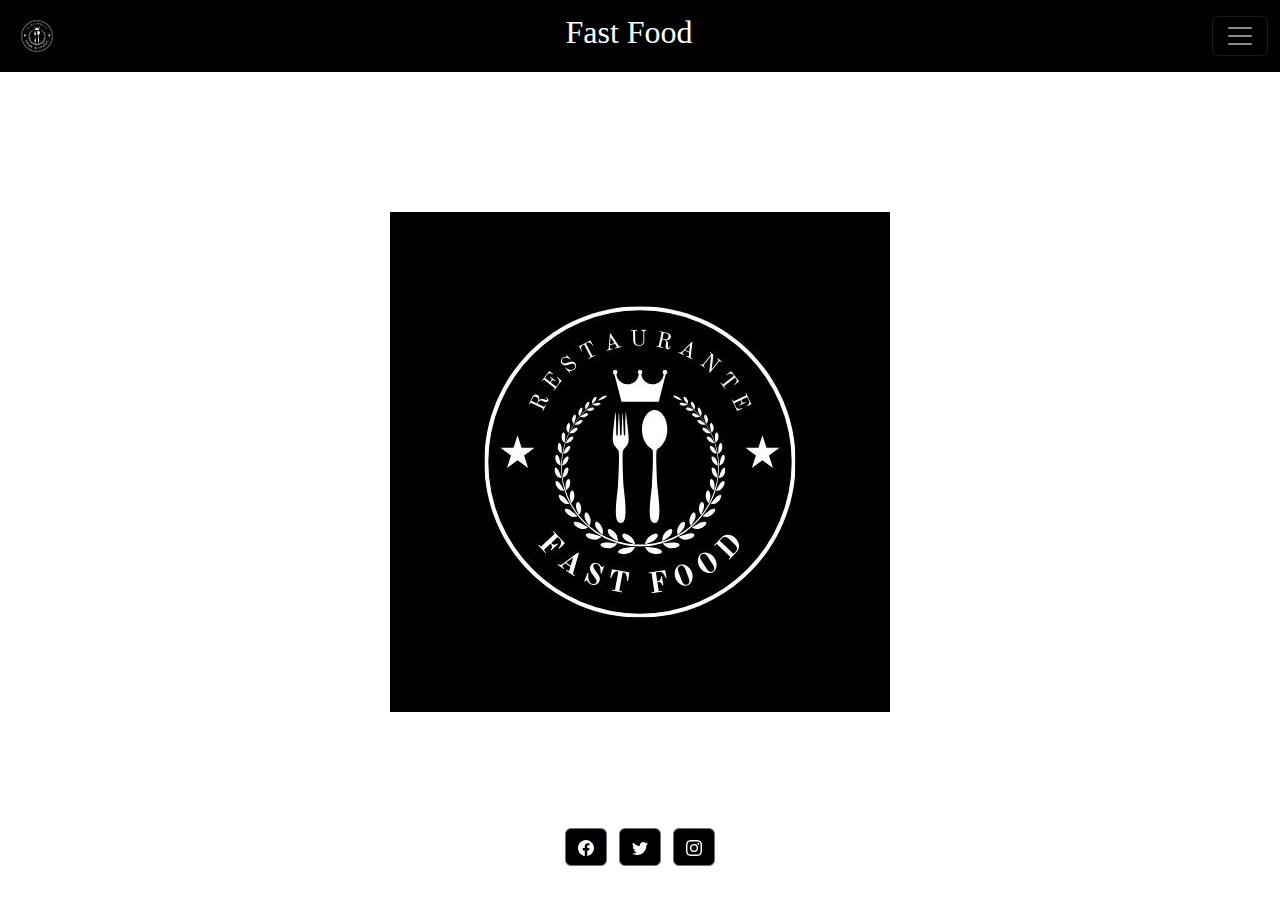
<file: index.html>
<!DOCTYPE html>
<html lang="es">
<head>
	<meta charset="UTF-8">
	<meta name="viewport" content="width=device-width, initial-scale=1.0">
	<title>Inicio</title>
	<link rel="icon" href="img/restaurante.jpg">
	<link href="https://cdn.jsdelivr.net/npm/bootstrap@5.3.3/dist/css/bootstrap.min.css" rel="stylesheet" integrity="sha384-QWTKZyjpPEjISv5WaRU9OFeRpok6YctnYmDr5pNlyT2bRjXh0JMhjY6hW+ALEwIH" crossorigin="anonymous">
	<link rel="stylesheet" href="css/styles.css">
	<link rel="canonical" href="https://icons.getbootstrap.com/icons/facebook/">	
</head>
<body>
	<nav class="navbar navbar-dark bg-black fixed-top" >
		
		<div class="container-fluid" style="background-color: #000000;">
			<header>
				<div class="logo">
					<img src="img/logo.png" href="styles.ccs">
				</div>
			</header>
		  <a class="navbar-brand" href="#"><h2>Fast Food</h2></a>
		  <button class="navbar-toggler" type="button" data-bs-toggle="offcanvas" data-bs-target="#offcanvasDarkNavbar" aria-controls="offcanvasDarkNavbar" aria-label="Toggle navigation">
			<span class="navbar-toggler-icon"></span>
		  </button>
		  <div class="offcanvas offcanvas-end text-bg-dark" tabindex="-1" id="offcanvasDarkNavbar" aria-labelledby="offcanvasDarkNavbarLabel" style="background-color: #000000;">
			<div class="offcanvas-header" style="background-color: #000000;">
			  <h2 class="offcanvas-title" id="offcanvasDarkNavbarLabel">Fast Food</h2>
			  <button type="button" class="btn-close btn-close-white" data-bs-dismiss="offcanvas" aria-label="Close"></button>
			</div>
			<div class="offcanvas-body" style="background-color: #000000;">
				<ul class="navbar-nav justify-content-end flex-grow-1 pe-3">
					<li class="nav-item"><a class="nav-link" href="index.html"><font color="white"><p style="font-family: Old Standard ;" >Inicio</p></font></a></li>
					<li class="nav-item"><a class="nav-link" href="quienes_somos.html"><font color="white"><p style="font-family: Old Standard ;" >Quienes Somos</p></font></a></li>
					<li class="nav-item"><a class="nav-link" href="menu.html"><font color="white"><p style="font-family: Old Standard ;" >Menu</p></font></a></li>
					<li class="nav-item"><a class="nav-link" href="contactenos.html"><font color="white"><p style="font-family: Old Standard ;" >Contactenos</p></font></a></li>
					<li class="nav-item"><a class="nav-link" href="chef_destacados.html"><font color="white"><p style="font-family: Old Standard ;" >Chef Destacados</p></font></a></li>
					<li class="nav-item"><a class="nav-link" href="testimo.html"><font color="white"><p style="font-family: Old Standard ;" >Testimonios</p></font></a></li>
		  		</ul>
			</div>
		  </div>
		</div>
	</nav>

	

    	<div class="container mt-5">
			<center>
			<h1>
			<p style="font-family: Old Standard ;">
	    	Bienvenidos a Nuestro Restaurante
			</p>
		    </h1>
			<img src="img/restaurante.jpg"  class="img-fluid" alt="Restaurante">
			</center>
		</div>  
		    
		<br> <br> <br>
            <center>
            <footer class="tex-center py-1">
                <p style="font-family: Old Standard ;" color="white"><b>Suiguenos en nuestras redes sociales </b></p>
                <a href="https://facebook.com" class="btn btn-secondary mx-1" target="_blank" style="background-color: #000000;">
                    <svg xmlns="http://www.w3.org/2000/svg" width="16" height="16" fill="currentColor" class="bi bi-facebook" viewBox="0 0 16 16">
                        <path d="M16 8.049c0-4.446-3.582-8.05-8-8.05C3.58 0-.002 3.603-.002 8.05c0 4.017 2.926 7.347 6.75 7.951v-5.625h-2.03V8.05H6.75V6.275c0-2.017 1.195-3.131 3.022-3.131.876 0 1.791.157 1.791.157v1.98h-1.009c-.993 0-1.303.621-1.303 1.258v1.51h2.218l-.354 2.326H9.25V16c3.824-.604 6.75-3.934 6.75-7.951"/>
                      </svg>
                </a>
                <a href="https://twitter.com" class="btn btn-secondary mx-1" target="_blank" style="background-color: #000000;">
                    <svg xmlns="http://www.w3.org/2000/svg" width="16" height="16" fill="currentColor" class="bi bi-twitter" viewBox="0 0 16 16">
                        <path d="M5.026 15c6.038 0 9.341-5.003 9.341-9.334q.002-.211-.006-.422A6.7 6.7 0 0 0 16 3.542a6.7 6.7 0 0 1-1.889.518 3.3 3.3 0 0 0 1.447-1.817 6.5 6.5 0 0 1-2.087.793A3.286 3.286 0 0 0 7.875 6.03a9.32 9.32 0 0 1-6.767-3.429 3.29 3.29 0 0 0 1.018 4.382A3.3 3.3 0 0 1 .64 6.575v.045a3.29 3.29 0 0 0 2.632 3.218 3.2 3.2 0 0 1-.865.115 3 3 0 0 1-.614-.057 3.28 3.28 0 0 0 3.067 2.277A6.6 6.6 0 0 1 .78 13.58a6 6 0 0 1-.78-.045A9.34 9.34 0 0 0 5.026 15"/>
                      </svg>
                </a>
                <a href="https://instagram.com" class="btn btn-secondary mx-1" target="_blank" style="background-color: #000000;">
                    <svg xmlns="http://www.w3.org/2000/svg" width="16" height="16" fill="currentColor" class="bi bi-instagram" viewBox="0 0 16 16">
                        <path d="M8 0C5.829 0 5.556.01 4.703.048 3.85.088 3.269.222 2.76.42a3.9 3.9 0 0 0-1.417.923A3.9 3.9 0 0 0 .42 2.76C.222 3.268.087 3.85.048 4.7.01 5.555 0 5.827 0 8.001c0 2.172.01 2.444.048 3.297.04.852.174 1.433.372 1.942.205.526.478.972.923 1.417.444.445.89.719 1.416.923.51.198 1.09.333 1.942.372C5.555 15.99 5.827 16 8 16s2.444-.01 3.298-.048c.851-.04 1.434-.174 1.943-.372a3.9 3.9 0 0 0 1.416-.923c.445-.445.718-.891.923-1.417.197-.509.332-1.09.372-1.942C15.99 10.445 16 10.173 16 8s-.01-2.445-.048-3.299c-.04-.851-.175-1.433-.372-1.941a3.9 3.9 0 0 0-.923-1.417A3.9 3.9 0 0 0 13.24.42c-.51-.198-1.092-.333-1.943-.372C10.443.01 10.172 0 7.998 0zm-.717 1.442h.718c2.136 0 2.389.007 3.232.046.78.035 1.204.166 1.486.275.373.145.64.319.92.599s.453.546.598.92c.11.281.24.705.275 1.485.039.843.047 1.096.047 3.231s-.008 2.389-.047 3.232c-.035.78-.166 1.203-.275 1.485a2.5 2.5 0 0 1-.599.919c-.28.28-.546.453-.92.598-.28.11-.704.24-1.485.276-.843.038-1.096.047-3.232.047s-2.39-.009-3.233-.047c-.78-.036-1.203-.166-1.485-.276a2.5 2.5 0 0 1-.92-.598 2.5 2.5 0 0 1-.6-.92c-.109-.281-.24-.705-.275-1.485-.038-.843-.046-1.096-.046-3.233s.008-2.388.046-3.231c.036-.78.166-1.204.276-1.486.145-.373.319-.64.599-.92s.546-.453.92-.598c.282-.11.705-.24 1.485-.276.738-.034 1.024-.044 2.515-.045zm4.988 1.328a.96.96 0 1 0 0 1.92.96.96 0 0 0 0-1.92m-4.27 1.122a4.109 4.109 0 1 0 0 8.217 4.109 4.109 0 0 0 0-8.217m0 1.441a2.667 2.667 0 1 1 0 5.334 2.667 2.667 0 0 1 0-5.334"/>
                      </svg>
                </a>
            </footer>
            </center>
	

	<script src="https://cdn.jsdelivr.net/npm/bootstrap@5.3.3/dist/js/bootstrap.bundle.min.js" integrity="sha384-YvpcrYf0tY3lHB60NNkmXc5s9fDVZLESaAA55NDzOxhy9GkcIdslK1eN7N6jIeHz" crossorigin="anonymous"></script>

</body>
</html>
</file>
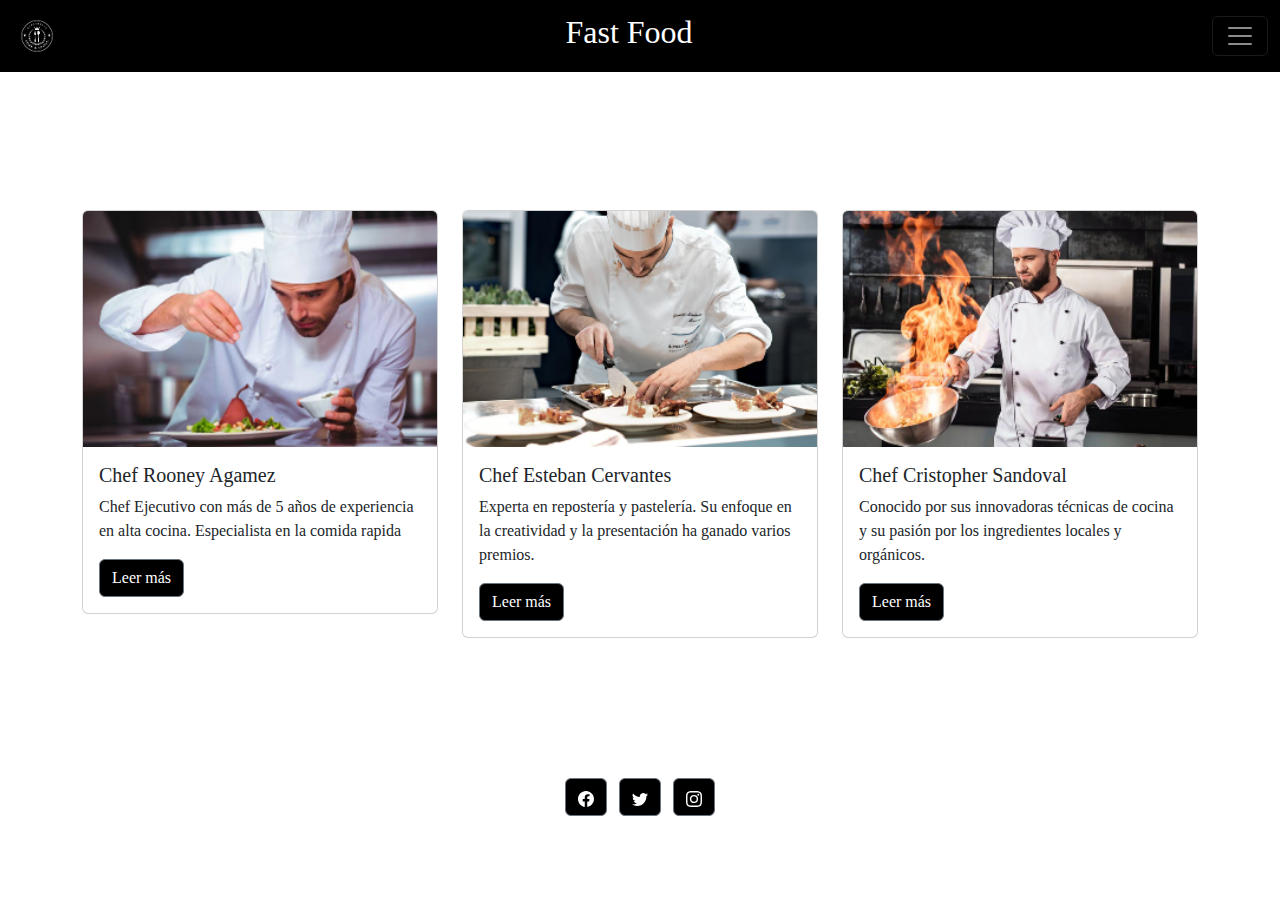
<file: chef_destacados.html>
<!DOCTYPE html>
<html lang="en">
<head>
    <meta charset="UTF-8">
    <meta name="viewport" content="width=device-width, initial-scale=1.0">
    <title>Formulario de clientes</title>
    <link rel="icon" href="img/restaurante.jpg">
    <link href="https://cdn.jsdelivr.net/npm/bootstrap@5.3.3/dist/css/bootstrap.min.css" rel="stylesheet" integrity="sha384-QWTKZyjpPEjISv5WaRU9OFeRpok6YctnYmDr5pNlyT2bRjXh0JMhjY6hW+ALEwIH" crossorigin="anonymous">
	  <link rel="stylesheet" href="css/styles.css">

</head>
<body>
  <nav class="navbar navbar-dark bg-black fixed-top" >
		
		<div class="container-fluid" style="background-color: #000000;">
			<header>
				<div class="logo">
					<img src="img/logo.png" href="styles.ccs">
				</div>
			</header>
		  <a class="navbar-brand" href="#"><h2>Fast Food</h2></a>
		  <button class="navbar-toggler" type="button" data-bs-toggle="offcanvas" data-bs-target="#offcanvasDarkNavbar" aria-controls="offcanvasDarkNavbar" aria-label="Toggle navigation">
			<span class="navbar-toggler-icon"></span>
		  </button>
		  <div class="offcanvas offcanvas-end text-bg-dark" tabindex="-1" id="offcanvasDarkNavbar" aria-labelledby="offcanvasDarkNavbarLabel" style="background-color: #000000;">
			<div class="offcanvas-header" style="background-color: #000000;">
			  <h2 class="offcanvas-title" id="offcanvasDarkNavbarLabel">Fast Food</h2>
			  <button type="button" class="btn-close btn-close-white" data-bs-dismiss="offcanvas" aria-label="Close"></button>
			</div>
			<div class="offcanvas-body" style="background-color: #000000;">
				<ul class="navbar-nav justify-content-end flex-grow-1 pe-3">
					<li class="nav-item"><a class="nav-link" href="index.html"><font color="white"><p style="font-family: Old Standard ;" >Inicio</p></font></a></li>
					<li class="nav-item"><a class="nav-link" href="quienes_somos.html"><font color="white"><p style="font-family: Old Standard ;" >Quienes Somos</p></font></a></li>
					<li class="nav-item"><a class="nav-link" href="menu.html"><font color="white"><p style="font-family: Old Standard ;" >Menu</p></font></a></li>
					<li class="nav-item"><a class="nav-link" href="contactenos.html"><font color="white"><p style="font-family: Old Standard ;" >Contactenos</p></font></a></li>
					<li class="nav-item"><a class="nav-link" href="chef_destacados.html"><font color="white"><p style="font-family: Old Standard ;" >Chef Destacados</p></font></a></li>
					<li class="nav-item"><a class="nav-link" href="testimo.html"><font color="white"><p style="font-family: Old Standard ;" >Testimonios</p></font></a></li>
		  		</ul>
			</div>
		  </div>
		</div>
	</nav>
  

  <div class="container mt-5">
    <h2 class="text-center mb-4">Nuestros Chefs Destacados</h2>
    <div class="row">
        <div class="col-md-4 mb-4">
            <div class="card">
                <img src="img/chef1.jpg" class="card-img-top" alt="Chef 1">
                <div class="card-body">
                    <h5 class="card-title">Chef Rooney Agamez</h5>
                    <p class="card-text">Chef Ejecutivo con más de 5 años de experiencia en alta cocina. Especialista en la comida rapida</p>
                    <a href="#" class="btn btn-secondary" style="background-color: #000000;">Leer más</a>
                </div>
            </div>
        </div>
        <div class="col-md-4 mb-4">
            <div class="card">
                <img src="img/chef2.jpg" class="card-img-top" alt="Chef 2">
                <div class="card-body">
                    <h5 class="card-title">Chef Esteban Cervantes</h5>
                    <p class="card-text">Experta en repostería y pastelería. Su enfoque en la creatividad y la presentación ha ganado varios premios.</p>
                    <a href="#" class="btn btn-secondary" style="background-color: #000000;">Leer más</a>
                </div>
            </div>
        </div>
        <div class="col-md-4 mb-4">
            <div class="card">
                <img src="img/chef3.jpg" class="card-img-top" alt="Chef 3">
                <div class="card-body">
                    <h5 class="card-title">Chef Cristopher Sandoval</h5>
                    <p class="card-text">Conocido por sus innovadoras técnicas de cocina y su pasión por los ingredientes locales y orgánicos.</p>
                    <a href="#" class="btn btn-secondary" style="background-color: #000000;">Leer más</a>
                </div>
            </div>
        </div>
    </div>
</div>
    <br> <br> <br>
            <center>
            <footer class="tex-center py-1">
                <p style="font-family: Old Standard ;" color="white"><b>Suiguenos en nuestras redes sociales </b></p>
                <a href="https://facebook.com" class="btn btn-secondary mx-1" target="_blank" style="background-color: #000000;">
                    <svg xmlns="http://www.w3.org/2000/svg" width="16" height="16" fill="currentColor" class="bi bi-facebook" viewBox="0 0 16 16">
                        <path d="M16 8.049c0-4.446-3.582-8.05-8-8.05C3.58 0-.002 3.603-.002 8.05c0 4.017 2.926 7.347 6.75 7.951v-5.625h-2.03V8.05H6.75V6.275c0-2.017 1.195-3.131 3.022-3.131.876 0 1.791.157 1.791.157v1.98h-1.009c-.993 0-1.303.621-1.303 1.258v1.51h2.218l-.354 2.326H9.25V16c3.824-.604 6.75-3.934 6.75-7.951"/>
                      </svg>
                </a>
                <a href="https://twitter.com" class="btn btn-secondary mx-1" target="_blank" style="background-color: #000000;">
                    <svg xmlns="http://www.w3.org/2000/svg" width="16" height="16" fill="currentColor" class="bi bi-twitter" viewBox="0 0 16 16">
                        <path d="M5.026 15c6.038 0 9.341-5.003 9.341-9.334q.002-.211-.006-.422A6.7 6.7 0 0 0 16 3.542a6.7 6.7 0 0 1-1.889.518 3.3 3.3 0 0 0 1.447-1.817 6.5 6.5 0 0 1-2.087.793A3.286 3.286 0 0 0 7.875 6.03a9.32 9.32 0 0 1-6.767-3.429 3.29 3.29 0 0 0 1.018 4.382A3.3 3.3 0 0 1 .64 6.575v.045a3.29 3.29 0 0 0 2.632 3.218 3.2 3.2 0 0 1-.865.115 3 3 0 0 1-.614-.057 3.28 3.28 0 0 0 3.067 2.277A6.6 6.6 0 0 1 .78 13.58a6 6 0 0 1-.78-.045A9.34 9.34 0 0 0 5.026 15"/>
                      </svg>
                </a>
                <a href="https://instagram.com" class="btn btn-secondary mx-1" target="_blank" style="background-color: #000000;">
                    <svg xmlns="http://www.w3.org/2000/svg" width="16" height="16" fill="currentColor" class="bi bi-instagram" viewBox="0 0 16 16">
                        <path d="M8 0C5.829 0 5.556.01 4.703.048 3.85.088 3.269.222 2.76.42a3.9 3.9 0 0 0-1.417.923A3.9 3.9 0 0 0 .42 2.76C.222 3.268.087 3.85.048 4.7.01 5.555 0 5.827 0 8.001c0 2.172.01 2.444.048 3.297.04.852.174 1.433.372 1.942.205.526.478.972.923 1.417.444.445.89.719 1.416.923.51.198 1.09.333 1.942.372C5.555 15.99 5.827 16 8 16s2.444-.01 3.298-.048c.851-.04 1.434-.174 1.943-.372a3.9 3.9 0 0 0 1.416-.923c.445-.445.718-.891.923-1.417.197-.509.332-1.09.372-1.942C15.99 10.445 16 10.173 16 8s-.01-2.445-.048-3.299c-.04-.851-.175-1.433-.372-1.941a3.9 3.9 0 0 0-.923-1.417A3.9 3.9 0 0 0 13.24.42c-.51-.198-1.092-.333-1.943-.372C10.443.01 10.172 0 7.998 0zm-.717 1.442h.718c2.136 0 2.389.007 3.232.046.78.035 1.204.166 1.486.275.373.145.64.319.92.599s.453.546.598.92c.11.281.24.705.275 1.485.039.843.047 1.096.047 3.231s-.008 2.389-.047 3.232c-.035.78-.166 1.203-.275 1.485a2.5 2.5 0 0 1-.599.919c-.28.28-.546.453-.92.598-.28.11-.704.24-1.485.276-.843.038-1.096.047-3.232.047s-2.39-.009-3.233-.047c-.78-.036-1.203-.166-1.485-.276a2.5 2.5 0 0 1-.92-.598 2.5 2.5 0 0 1-.6-.92c-.109-.281-.24-.705-.275-1.485-.038-.843-.046-1.096-.046-3.233s.008-2.388.046-3.231c.036-.78.166-1.204.276-1.486.145-.373.319-.64.599-.92s.546-.453.92-.598c.282-.11.705-.24 1.485-.276.738-.034 1.024-.044 2.515-.045zm4.988 1.328a.96.96 0 1 0 0 1.92.96.96 0 0 0 0-1.92m-4.27 1.122a4.109 4.109 0 1 0 0 8.217 4.109 4.109 0 0 0 0-8.217m0 1.441a2.667 2.667 0 1 1 0 5.334 2.667 2.667 0 0 1 0-5.334"/>
                      </svg>
                </a>
            </footer>
            </center>

      <script src="https://cdn.jsdelivr.net/npm/bootstrap@5.3.3/dist/js/bootstrap.bundle.min.js" integrity="sha384-YvpcrYf0tY3lHB60NNkmXc5s9fDVZLESaAA55NDzOxhy9GkcIdslK1eN7N6jIeHz" crossorigin="anonymous"></script>
      <script src="https://code.jquery.com/jquery-3.5.1.slim.min.js"></script>
      <script src="https://cdn.jsdelivr.net/npm/@popperjs/core@2.9.1/dist/umd/popper.min.js"></script>
      <script src="https://maxcdn.bootstrapcdn.com/bootstrap/4.5.2/js/bootstrap.min.js"></script>

</body>
</html>
</file>
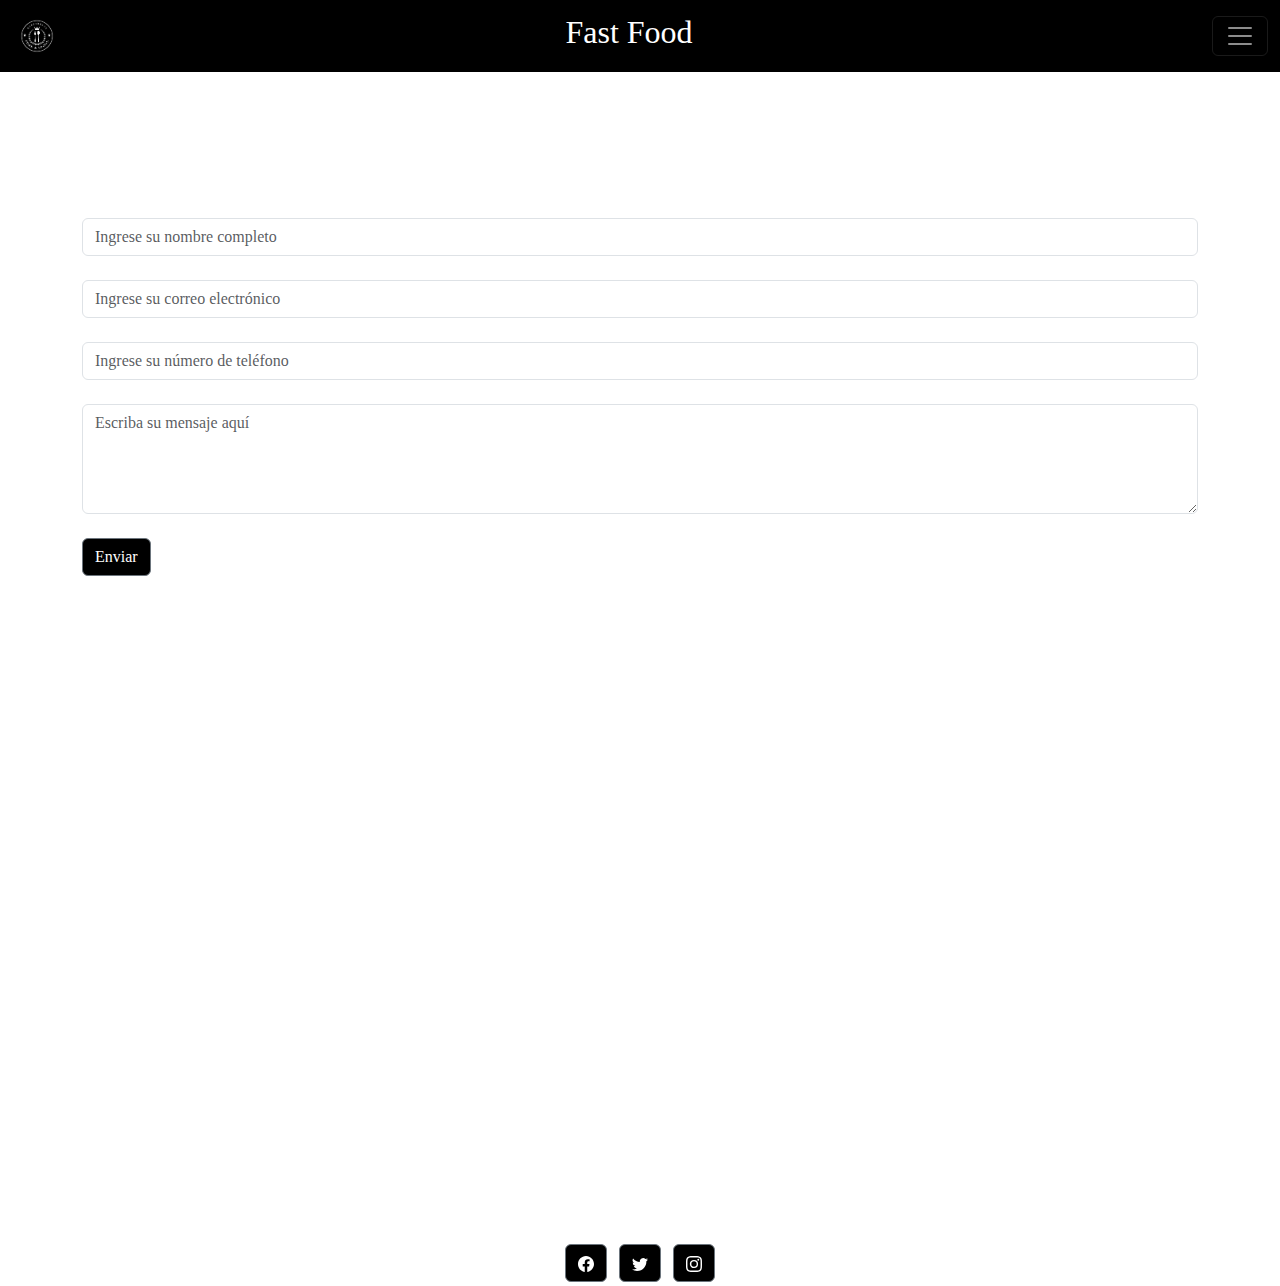
<file: contactenos.html>
<!DOCTYPE html>
<html lang="es">
<head>
    <meta charset="UTF-8">
    <meta name="viewport"content="width=device-width, initial-scale=1.0">
    <title>Contáctemos</title>
    <link rel="icon" href="img/restaurante.jpg">
    <link href="https://cdn.jsdelivr.net/npm/bootstrap@5.3.3/dist/css/bootstrap.min.css" rel="stylesheet" integrity="sha384-QWTKZyjpPEjISv5WaRU9OFeRpok6YctnYmDr5pNlyT2bRjXh0JMhjY6hW+ALEwIH" crossorigin="anonymous">
    <link rel="stylesheet" href="css/styles.css">
</head>
<body>
  <nav class="navbar navbar-dark bg-black fixed-top" >
		
		<div class="container-fluid" style="background-color: #000000;">
			<header>
				<div class="logo">
					<img src="img/logo.png" href="styles.ccs">
				</div>
			</header>
		  <a class="navbar-brand" href="#"><h2>Fast Food</h2></a>
		  <button class="navbar-toggler" type="button" data-bs-toggle="offcanvas" data-bs-target="#offcanvasDarkNavbar" aria-controls="offcanvasDarkNavbar" aria-label="Toggle navigation">
			<span class="navbar-toggler-icon"></span>
		  </button>
		  <div class="offcanvas offcanvas-end text-bg-dark" tabindex="-1" id="offcanvasDarkNavbar" aria-labelledby="offcanvasDarkNavbarLabel" style="background-color: #000000;">
			<div class="offcanvas-header" style="background-color: #000000;">
			  <h2 class="offcanvas-title" id="offcanvasDarkNavbarLabel">Fast Food</h2>
			  <button type="button" class="btn-close btn-close-white" data-bs-dismiss="offcanvas" aria-label="Close"></button>
			</div>
			<div class="offcanvas-body" style="background-color: #000000;">
				<ul class="navbar-nav justify-content-end flex-grow-1 pe-3">
					<li class="nav-item"><a class="nav-link" href="index.html"><font color="white"><p style="font-family: Old Standard ;" >Inicio</p></font></a></li>
					<li class="nav-item"><a class="nav-link" href="quienes_somos.html"><font color="white"><p style="font-family: Old Standard ;" >Quienes Somos</p></font></a></li>
					<li class="nav-item"><a class="nav-link" href="menu.html"><font color="white"><p style="font-family: Old Standard ;" >Menu</p></font></a></li>
					<li class="nav-item"><a class="nav-link" href="contactenos.html"><font color="white"><p style="font-family: Old Standard ;" >Contactenos</p></font></a></li>
					<li class="nav-item"><a class="nav-link" href="chef_destacados.html"><font color="white"><p style="font-family: Old Standard ;" >Chef Destacados</p></font></a></li>
					<li class="nav-item"><a class="nav-link" href="testimo.html"><font color="white"><p style="font-family: Old Standard ;" >Testimonios</p></font></a></li>
		  		</ul>
			</div>
		  </div>
		</div>
	</nav>


  <div class="container mt-5">
    <h2>Formulario de Contacto</h2>
    <form>
        <div class="form-group">
            <label for="name">Nombre Completo</label>
            <input type="text" class="form-control" id="name" placeholder="Ingrese su nombre completo">
        </div>
        <div class="form-group">
            <label for="email">Correo Electrónico</label>
            <input type="email" class="form-control" id="email" placeholder="Ingrese su correo electrónico">
        </div>
        <div class="form-group">
            <label for="phone">Número de Teléfono</label>
            <input type="tel" class="form-control" id="phone" placeholder="Ingrese su número de teléfono">
        </div>
        <div class="form-group">
            <label for="message">Mensaje</label>
            <textarea class="form-control" id="message" rows="4" placeholder="Escriba su mensaje aquí"></textarea>
        </div>
        <br>
        <button type="submit" class="btn btn-secondary" style="background-color: #000000;">Enviar</button>
    </form>
</div>
    <center>
    <div class="mt-5">
        <h2>Encuéntranos</h2>
        <iframe src="https://www.google.com/maps/embed?pb=!1m18!1m12!1m3!1d3917.4302160099387!2d-74.78234049522598!3d10.93083884983435!2m3!1f0!2f0!3f0!3m2!1i1024!2i768!4f13.1!3m3!1m2!1s0x8ef5cd6048339dd7%3A0x5e50007e9b902771!2sInstituci%C3%B3n%20Educativa%20Francisco%20Jos%C3%A9%20de%20Caldas!5e0!3m2!1ses-419!2sco!4v1723836408589!5m2!1ses-419!2sco" width="600" height="450" style="border:0;" allowfullscreen="" loading="lazy" referrerpolicy="no-referrer-when-downgrade"></iframe>
    </div>
   
    <script src="https://cdn.jsdelivr.net/npm/bootstrap@5.3.3/dist/js/bootstrap.bundle.min.js" integrity="sha384-YvpcrYf0tY3lHB60NNkmXc5s9fDVZLESaAA55NDzOxhy9GkcIdslK1eN7N6jIeHz" crossorigin="anonymous"></script>

    <br> <br> <br>

            <footer class="tex-center py-1">
                <p style="font-family: Old Standard ;" color="white"><b>Suiguenos en nuestras redes sociales </b></p>
                <a href="https://facebook.com" class="btn btn-secondary mx-1" target="_blank" style="background-color: #000000;">
                    <svg xmlns="http://www.w3.org/2000/svg" width="16" height="16" fill="currentColor" class="bi bi-facebook" viewBox="0 0 16 16">
                        <path d="M16 8.049c0-4.446-3.582-8.05-8-8.05C3.58 0-.002 3.603-.002 8.05c0 4.017 2.926 7.347 6.75 7.951v-5.625h-2.03V8.05H6.75V6.275c0-2.017 1.195-3.131 3.022-3.131.876 0 1.791.157 1.791.157v1.98h-1.009c-.993 0-1.303.621-1.303 1.258v1.51h2.218l-.354 2.326H9.25V16c3.824-.604 6.75-3.934 6.75-7.951"/>
                      </svg>
                </a>
                <a href="https://twitter.com" class="btn btn-secondary mx-1" target="_blank" style="background-color: #000000;">
                    <svg xmlns="http://www.w3.org/2000/svg" width="16" height="16" fill="currentColor" class="bi bi-twitter" viewBox="0 0 16 16">
                        <path d="M5.026 15c6.038 0 9.341-5.003 9.341-9.334q.002-.211-.006-.422A6.7 6.7 0 0 0 16 3.542a6.7 6.7 0 0 1-1.889.518 3.3 3.3 0 0 0 1.447-1.817 6.5 6.5 0 0 1-2.087.793A3.286 3.286 0 0 0 7.875 6.03a9.32 9.32 0 0 1-6.767-3.429 3.29 3.29 0 0 0 1.018 4.382A3.3 3.3 0 0 1 .64 6.575v.045a3.29 3.29 0 0 0 2.632 3.218 3.2 3.2 0 0 1-.865.115 3 3 0 0 1-.614-.057 3.28 3.28 0 0 0 3.067 2.277A6.6 6.6 0 0 1 .78 13.58a6 6 0 0 1-.78-.045A9.34 9.34 0 0 0 5.026 15"/>
                      </svg>
                </a>
                <a href="https://instagram.com" class="btn btn-secondary mx-1" target="_blank" style="background-color: #000000;">
                    <svg xmlns="http://www.w3.org/2000/svg" width="16" height="16" fill="currentColor" class="bi bi-instagram" viewBox="0 0 16 16">
                        <path d="M8 0C5.829 0 5.556.01 4.703.048 3.85.088 3.269.222 2.76.42a3.9 3.9 0 0 0-1.417.923A3.9 3.9 0 0 0 .42 2.76C.222 3.268.087 3.85.048 4.7.01 5.555 0 5.827 0 8.001c0 2.172.01 2.444.048 3.297.04.852.174 1.433.372 1.942.205.526.478.972.923 1.417.444.445.89.719 1.416.923.51.198 1.09.333 1.942.372C5.555 15.99 5.827 16 8 16s2.444-.01 3.298-.048c.851-.04 1.434-.174 1.943-.372a3.9 3.9 0 0 0 1.416-.923c.445-.445.718-.891.923-1.417.197-.509.332-1.09.372-1.942C15.99 10.445 16 10.173 16 8s-.01-2.445-.048-3.299c-.04-.851-.175-1.433-.372-1.941a3.9 3.9 0 0 0-.923-1.417A3.9 3.9 0 0 0 13.24.42c-.51-.198-1.092-.333-1.943-.372C10.443.01 10.172 0 7.998 0zm-.717 1.442h.718c2.136 0 2.389.007 3.232.046.78.035 1.204.166 1.486.275.373.145.64.319.92.599s.453.546.598.92c.11.281.24.705.275 1.485.039.843.047 1.096.047 3.231s-.008 2.389-.047 3.232c-.035.78-.166 1.203-.275 1.485a2.5 2.5 0 0 1-.599.919c-.28.28-.546.453-.92.598-.28.11-.704.24-1.485.276-.843.038-1.096.047-3.232.047s-2.39-.009-3.233-.047c-.78-.036-1.203-.166-1.485-.276a2.5 2.5 0 0 1-.92-.598 2.5 2.5 0 0 1-.6-.92c-.109-.281-.24-.705-.275-1.485-.038-.843-.046-1.096-.046-3.233s.008-2.388.046-3.231c.036-.78.166-1.204.276-1.486.145-.373.319-.64.599-.92s.546-.453.92-.598c.282-.11.705-.24 1.485-.276.738-.034 1.024-.044 2.515-.045zm4.988 1.328a.96.96 0 1 0 0 1.92.96.96 0 0 0 0-1.92m-4.27 1.122a4.109 4.109 0 1 0 0 8.217 4.109 4.109 0 0 0 0-8.217m0 1.441a2.667 2.667 0 1 1 0 5.334 2.667 2.667 0 0 1 0-5.334"/>
                      </svg>
                </a>
            </footer>
    </center>
</body>
</html>
</file>
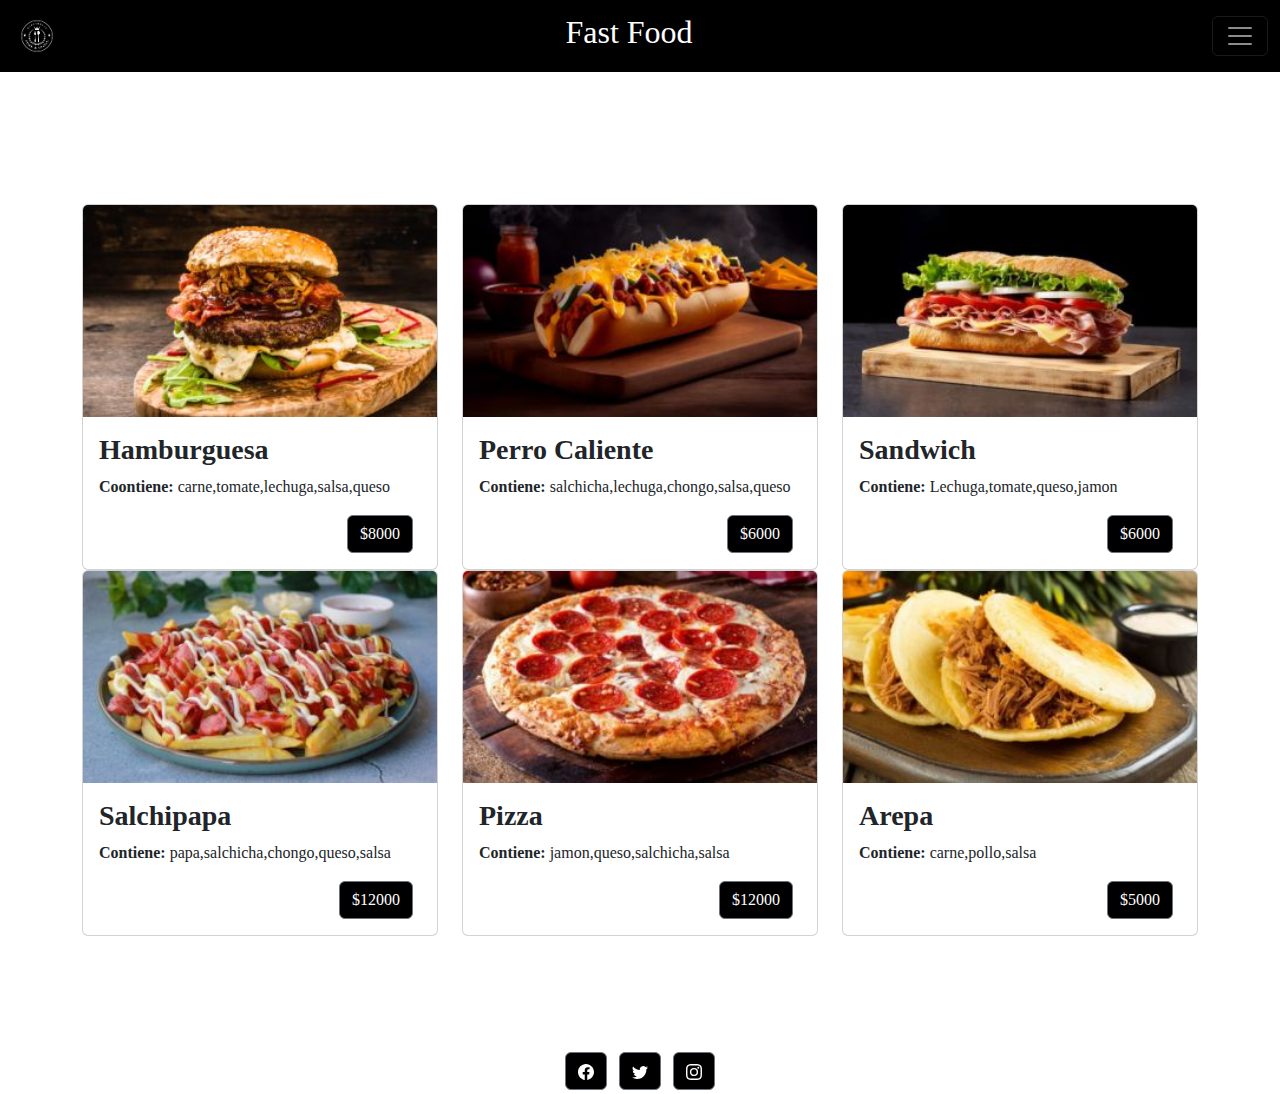
<file: menu.html>
<!DOCTYPE html>
<html lang="es">
<head>
	<meta charset="UTF-8">
	<meta name="viewport" content="width=device-width, initial-scale=1.0">
	<title>Menu</title>
    <link rel="icon" href="img/restaurante.jpg">
    <link href="https://cdn.jsdelivr.net/npm/bootstrap@5.3.3/dist/css/bootstrap.min.css" rel="stylesheet" integrity="sha384-QWTKZyjpPEjISv5WaRU9OFeRpok6YctnYmDr5pNlyT2bRjXh0JMhjY6hW+ALEwIH" crossorigin="anonymous">
    <link rel="stylesheet" href="css/styles.css">
</head>
<body>
    <nav class="navbar navbar-dark bg-black fixed-top" >
		
		<div class="container-fluid" style="background-color: #000000;">
			<header>
				<div class="logo">
					<img src="img/logo.png" href="styles.ccs">
				</div>
			</header>
		  <a class="navbar-brand" href="#"><h2>Fast Food</h2></a>
		  <button class="navbar-toggler" type="button" data-bs-toggle="offcanvas" data-bs-target="#offcanvasDarkNavbar" aria-controls="offcanvasDarkNavbar" aria-label="Toggle navigation">
			<span class="navbar-toggler-icon"></span>
		  </button>
		  <div class="offcanvas offcanvas-end text-bg-dark" tabindex="-1" id="offcanvasDarkNavbar" aria-labelledby="offcanvasDarkNavbarLabel" style="background-color: #000000;">
			<div class="offcanvas-header" style="background-color: #000000;">
			  <h2 class="offcanvas-title" id="offcanvasDarkNavbarLabel">Fast Food</h2>
			  <button type="button" class="btn-close btn-close-white" data-bs-dismiss="offcanvas" aria-label="Close"></button>
			</div>
			<div class="offcanvas-body" style="background-color: #000000;">
				<ul class="navbar-nav justify-content-end flex-grow-1 pe-3">
					<li class="nav-item"><a class="nav-link" href="index.html"><font color="white"><p style="font-family: Old Standard ;" >Inicio</p></font></a></li>
					<li class="nav-item"><a class="nav-link" href="quienes_somos.html"><font color="white"><p style="font-family: Old Standard ;" >Quienes Somos</p></font></a></li>
					<li class="nav-item"><a class="nav-link" href="menu.html"><font color="white"><p style="font-family: Old Standard ;" >Menu</p></font></a></li>
					<li class="nav-item"><a class="nav-link" href="contactenos.html"><font color="white"><p style="font-family: Old Standard ;" >Contactenos</p></font></a></li>
					<li class="nav-item"><a class="nav-link" href="chef_destacados.html"><font color="white"><p style="font-family: Old Standard ;" >Chef Destacados</p></font></a></li>
					<li class="nav-item"><a class="nav-link" href="testimo.html"><font color="white"><p style="font-family: Old Standard ;" >Testimonios</p></font></a></li>
		  		</ul>
			</div>
		  </div>
		</div>
	</nav>
    <div class="container mt-5">
        <h1>Nuestro Menú</h1>
        <div class="row">
            <div class="col-md-4">
                <div class="card">
                    <img src="img/plato1.jpg" class="card-img-top" alt="Plato 1">
                    <div class="card-body">
                        <h3 class="card-title"><b>Hamburguesa</b></h3>
                        <p class="card-text"><b>Coontiene:</b> carne,tomate,lechuga,salsa,queso</p>
                        <div class="d-grid gap-2 d-md-flex justify-content-md-end">
                        <button class="btn btn-secondary me-md-2" type="button" style="background-color: #000000;">$8000</button>
                        </div>
                    </div>
                </div>
            </div>
            <div class="col-md-4">
                <div class="card">
                    <img src="img/plato2.jpg" class="card-img-top" alt="Plato 2">
                    <div class="card-body">
                        <h3 class="card-title"><b>Perro Caliente</b> </h3>
                        <p class="card-text"><b>Contiene:</b> salchicha,lechuga,chongo,salsa,queso</p>
                        <div class="d-grid gap-2 d-md-flex justify-content-md-end">
                            <button class="btn btn-secondary me-md-2" type="button" style="background-color: #000000;">$6000</button>
                            </div>
                    </div>
                </div>
            </div>
            <div class="col-md-4">
                <div class="card">
                    <img src="img/plato3.jpg" class="card-img-top" alt="Plato 3">
                    <div class="card-body">
                        <h3 class="card-title"><b>Sandwich</b></h3>
                        <p class="card-text"><b>Contiene:</b> Lechuga,tomate,queso,jamon</p>
                        <div class="d-grid gap-2 d-md-flex justify-content-md-end">
                            <button class="btn btn-secondary me-md-2" type="button" style="background-color: #000000;">$6000</button>
                            </div>
                    </div>
                </div>
            </div>
            <br> <br> <br> <br> <br>
            <div class="col-md-4">
                <div class="card">
                    <img src="img/plato4.jpg" class="card-img-top" alt="Plato 4">
                    <div class="card-body">
                        <h3 class="card-title"><b>Salchipapa</b></h3>
                        <p class="card-text"><b>Contiene:</b> papa,salchicha,chongo,queso,salsa</p>
                        <div class="d-grid gap-2 d-md-flex justify-content-md-end">
                            <button class="btn btn-secondary me-md-2" type="button" style="background-color: #000000;">$12000</button>
                            </div>
                    </div>
                </div>
            </div>
            <div class="col-md-4">
                <div class="card">
                    <img src="img/plato5.jpg" class="card-img-top" alt="Plato 5">
                    <div class="card-body">
                        <h3 class="card-title"><b>Pizza</b></h3>
                        <p class="card-text"><b>Contiene:</b> jamon,queso,salchicha,salsa</p>
                        <div class="d-grid gap-2 d-md-flex justify-content-md-end">
                            <button class="btn btn-secondary me-md-2" type="button" style="background-color: #000000;">$12000</button>
                            </div>
                    </div>
                </div>
            </div>
            <div class="col-md-4">
                <div class="card">
                    <img src="img/plato6.jpg" class="card-img-top" alt="Plato 6">
                    <div class="card-body">
                        <h3 class="card-title"><b>Arepa</b></h3>
                        <p class="card-text"><b>Contiene:</b> carne,pollo,salsa</p>
                        <div class="d-grid gap-2 d-md-flex justify-content-md-end">
                            <button class="btn btn-secondary me-md-2" type="button" style="background-color: #000000;">$5000</button>
                            </div>
                    </div>
                </div>
            </div>
        </div>      
    </div>
    
    <script src="https://cdn.jsdelivr.net/npm/bootstrap@5.3.3/dist/js/bootstrap.bundle.min.js" integrity="sha384-YvpcrYf0tY3lHB60NNkmXc5s9fDVZLESaAA55NDzOxhy9GkcIdslK1eN7N6jIeHz" crossorigin="anonymous"></script>
        
        <br> <br> <br>
            <center>
            <footer class="tex-center py-1">
                <p style="font-family: Old Standard ;" color="white"><b>Suiguenos en nuestras redes sociales </b></p>
                <a href="https://facebook.com" class="btn btn-secondary mx-1" target="_blank" style="background-color: #000000;">
                    <svg xmlns="http://www.w3.org/2000/svg" width="16" height="16" fill="currentColor" class="bi bi-facebook" viewBox="0 0 16 16">
                        <path d="M16 8.049c0-4.446-3.582-8.05-8-8.05C3.58 0-.002 3.603-.002 8.05c0 4.017 2.926 7.347 6.75 7.951v-5.625h-2.03V8.05H6.75V6.275c0-2.017 1.195-3.131 3.022-3.131.876 0 1.791.157 1.791.157v1.98h-1.009c-.993 0-1.303.621-1.303 1.258v1.51h2.218l-.354 2.326H9.25V16c3.824-.604 6.75-3.934 6.75-7.951"/>
                      </svg>
                </a>
                <a href="https://twitter.com" class="btn btn-secondary mx-1" target="_blank" style="background-color: #000000;">
                    <svg xmlns="http://www.w3.org/2000/svg" width="16" height="16" fill="currentColor" class="bi bi-twitter" viewBox="0 0 16 16">
                        <path d="M5.026 15c6.038 0 9.341-5.003 9.341-9.334q.002-.211-.006-.422A6.7 6.7 0 0 0 16 3.542a6.7 6.7 0 0 1-1.889.518 3.3 3.3 0 0 0 1.447-1.817 6.5 6.5 0 0 1-2.087.793A3.286 3.286 0 0 0 7.875 6.03a9.32 9.32 0 0 1-6.767-3.429 3.29 3.29 0 0 0 1.018 4.382A3.3 3.3 0 0 1 .64 6.575v.045a3.29 3.29 0 0 0 2.632 3.218 3.2 3.2 0 0 1-.865.115 3 3 0 0 1-.614-.057 3.28 3.28 0 0 0 3.067 2.277A6.6 6.6 0 0 1 .78 13.58a6 6 0 0 1-.78-.045A9.34 9.34 0 0 0 5.026 15"/>
                      </svg>
                </a>
                <a href="https://instagram.com" class="btn btn-secondary mx-1" target="_blank" style="background-color: #000000;">
                    <svg xmlns="http://www.w3.org/2000/svg" width="16" height="16" fill="currentColor" class="bi bi-instagram" viewBox="0 0 16 16">
                        <path d="M8 0C5.829 0 5.556.01 4.703.048 3.85.088 3.269.222 2.76.42a3.9 3.9 0 0 0-1.417.923A3.9 3.9 0 0 0 .42 2.76C.222 3.268.087 3.85.048 4.7.01 5.555 0 5.827 0 8.001c0 2.172.01 2.444.048 3.297.04.852.174 1.433.372 1.942.205.526.478.972.923 1.417.444.445.89.719 1.416.923.51.198 1.09.333 1.942.372C5.555 15.99 5.827 16 8 16s2.444-.01 3.298-.048c.851-.04 1.434-.174 1.943-.372a3.9 3.9 0 0 0 1.416-.923c.445-.445.718-.891.923-1.417.197-.509.332-1.09.372-1.942C15.99 10.445 16 10.173 16 8s-.01-2.445-.048-3.299c-.04-.851-.175-1.433-.372-1.941a3.9 3.9 0 0 0-.923-1.417A3.9 3.9 0 0 0 13.24.42c-.51-.198-1.092-.333-1.943-.372C10.443.01 10.172 0 7.998 0zm-.717 1.442h.718c2.136 0 2.389.007 3.232.046.78.035 1.204.166 1.486.275.373.145.64.319.92.599s.453.546.598.92c.11.281.24.705.275 1.485.039.843.047 1.096.047 3.231s-.008 2.389-.047 3.232c-.035.78-.166 1.203-.275 1.485a2.5 2.5 0 0 1-.599.919c-.28.28-.546.453-.92.598-.28.11-.704.24-1.485.276-.843.038-1.096.047-3.232.047s-2.39-.009-3.233-.047c-.78-.036-1.203-.166-1.485-.276a2.5 2.5 0 0 1-.92-.598 2.5 2.5 0 0 1-.6-.92c-.109-.281-.24-.705-.275-1.485-.038-.843-.046-1.096-.046-3.233s.008-2.388.046-3.231c.036-.78.166-1.204.276-1.486.145-.373.319-.64.599-.92s.546-.453.92-.598c.282-.11.705-.24 1.485-.276.738-.034 1.024-.044 2.515-.045zm4.988 1.328a.96.96 0 1 0 0 1.92.96.96 0 0 0 0-1.92m-4.27 1.122a4.109 4.109 0 1 0 0 8.217 4.109 4.109 0 0 0 0-8.217m0 1.441a2.667 2.667 0 1 1 0 5.334 2.667 2.667 0 0 1 0-5.334"/>
                      </svg>
                </a>
            </footer>
            </center>
</body>
</html>
</file>
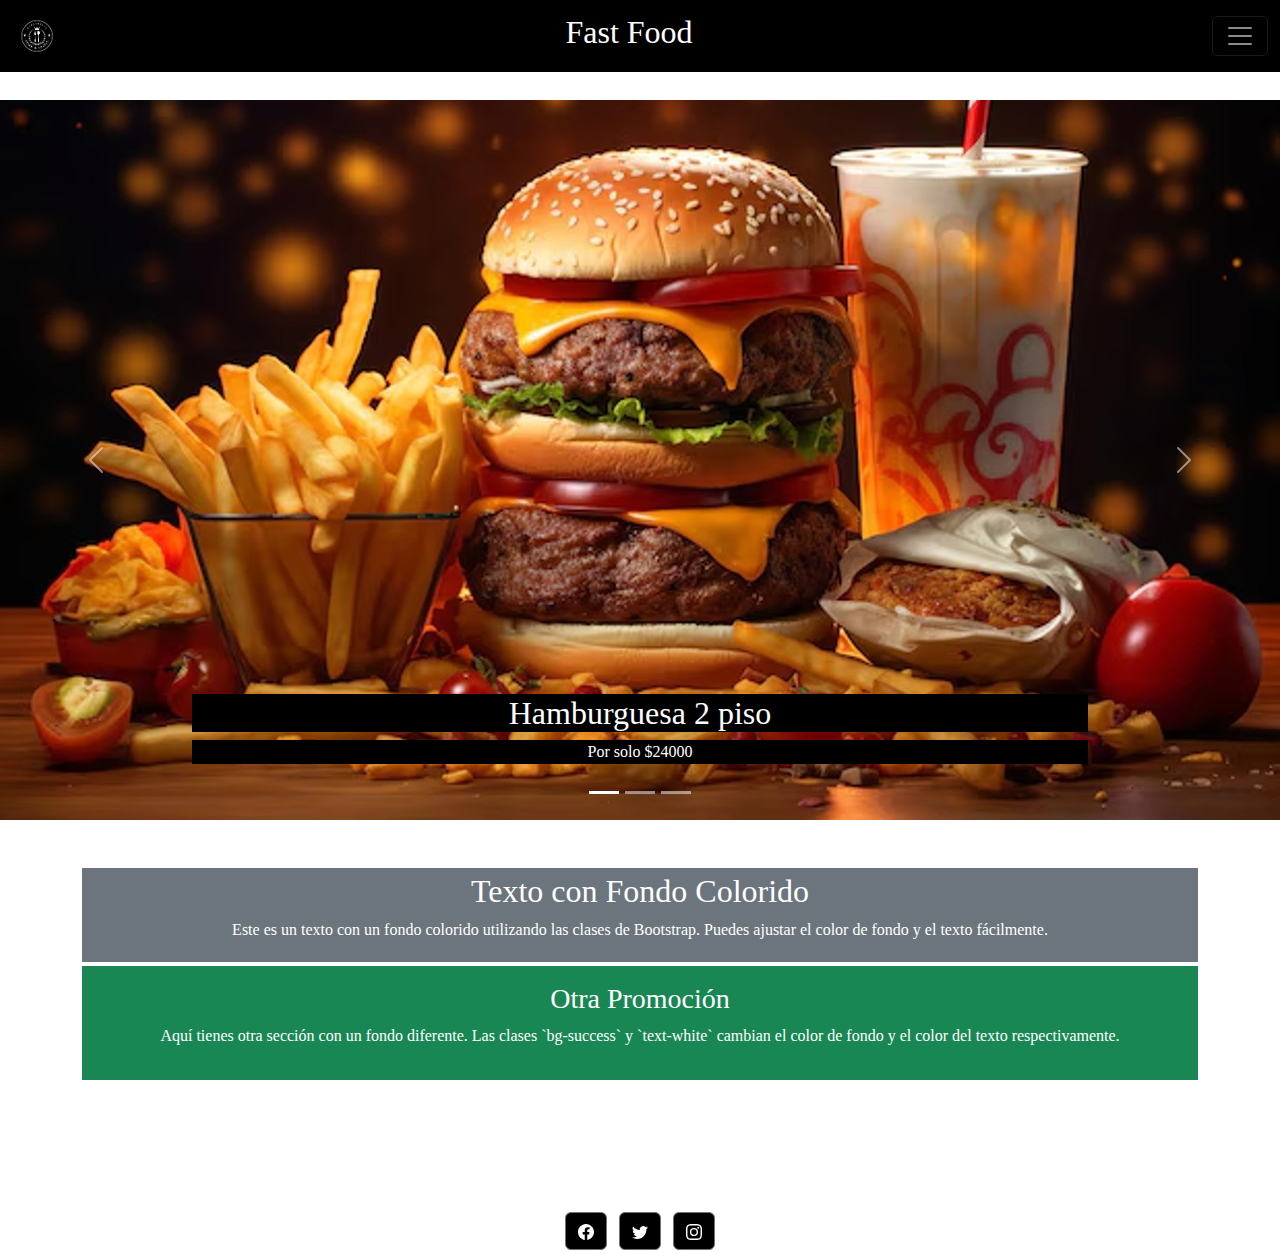
<file: promociones.html>
<!DOCTYPE html>
<html lang="en">
<head>
    <meta charset="UTF-8">
    <meta name="viewport" content="width=device-width, initial-scale=1.0">
    <title>Promociones Especiales</title>
	<link rel="icon" href="img/restaurante.jpg">
    <link href="https://cdn.jsdelivr.net/npm/bootstrap@5.3.3/dist/css/bootstrap.min.css" rel="stylesheet" integrity="sha384-QWTKZyjpPEjISv5WaRU9OFeRpok6YctnYmDr5pNlyT2bRjXh0JMhjY6hW+ALEwIH" crossorigin="anonymous">
	<link rel="stylesheet" href="css/styles.css">
</head>
<body>
    <nav class="navbar navbar-dark bg-black fixed-top" >
		
		<div class="container-fluid" style="background-color: #000000;">
			<header>
				<div class="logo">
					<img src="img/logo.png" href="styles.ccs">
				</div>
			</header>
		  <a class="navbar-brand" href="#"><h2>Fast Food</h2></a>
		  <button class="navbar-toggler" type="button" data-bs-toggle="offcanvas" data-bs-target="#offcanvasDarkNavbar" aria-controls="offcanvasDarkNavbar" aria-label="Toggle navigation">
			<span class="navbar-toggler-icon"></span>
		  </button>
		  <div class="offcanvas offcanvas-end text-bg-dark" tabindex="-1" id="offcanvasDarkNavbar" aria-labelledby="offcanvasDarkNavbarLabel" style="background-color: #000000;">
			<div class="offcanvas-header" style="background-color: #000000;">
			  <h2 class="offcanvas-title" id="offcanvasDarkNavbarLabel">Fast Food</h2>
			  <button type="button" class="btn-close btn-close-white" data-bs-dismiss="offcanvas" aria-label="Close"></button>
			</div>
			<div class="offcanvas-body" style="background-color: #000000;">
				<ul class="navbar-nav justify-content-end flex-grow-1 pe-3">
					<li class="nav-item"><a class="nav-link" href="index.html"><font color="white"><p style="font-family: Old Standard ;" >Inicio</p></font></a></li>
					<li class="nav-item"><a class="nav-link" href="quienes_somos.html"><font color="white"><p style="font-family: Old Standard ;" >Quienes Somos</p></font></a></li>
					<li class="nav-item"><a class="nav-link" href="menu.html"><font color="white"><p style="font-family: Old Standard ;" >Menu</p></font></a></li>
					<li class="nav-item"><a class="nav-link" href="contactenos.html"><font color="white"><p style="font-family: Old Standard ;" >Contactenos</p></font></a></li>
					<li class="nav-item"><a class="nav-link" href="chef_destacados.html"><font color="white"><p style="font-family: Old Standard ;" >Chef Destacados</p></font></a></li>
					<li class="nav-item"><a class="nav-link" href="testimo.html"><font color="white"><p style="font-family: Old Standard ;" >Testimonios</p></font></a></li>
		  		</ul>
			</div>
		  </div>
		</div>
	</nav>

	<div id="carouselExampleCaptions" class="carousel slide">
		<div class="carousel-indicators">
		  <button type="button" data-bs-target="#carouselExampleCaptions" data-bs-slide-to="0" class="active" aria-current="true" aria-label="Slide 1"></button>
		  <button type="button" data-bs-target="#carouselExampleCaptions" data-bs-slide-to="1" aria-label="Slide 2"></button>
		  <button type="button" data-bs-target="#carouselExampleCaptions" data-bs-slide-to="2" aria-label="Slide 3"></button>
		</div>
		<div class="carousel-inner">
		  <div class="carousel-item active">
			<center>
			<img src="img/promo1.jpg" class="img1" alt="promo1">
			</center>
			<div class="carousel-caption d-none d-md-block">
			  <h2 class="colorp">Hamburguesa 2 piso</h2>
			  <p class="colorp">Por solo $24000 </p>
			</div>
		  </div>
		  <div class="carousel-item">
			<center>
			<img src="img/promo2.jpg" class="img1" alt="promo2">
			</center>
			<div class="carousel-caption d-none d-md-block">
			  <h2 class="colorp">Salchipapa</h2>

			  <h4><p class="colorp">Por solo $16000</p></h4>
			</div>
		  </div>
		  <div class="carousel-item">
			<center>
			<img src="img/promo3.jpg" class="img1" alt="promo3">
			</center>
			<div class="carousel-caption d-none d-md-block">
			  <h2 class="colorp">Pizza</h2>
			  <p class="colorp">Por solo $12000</p>
			</div>
		  </div>
		</div>
		<button class="carousel-control-prev" type="button" data-bs-target="#carouselExampleCaptions" data-bs-slide="prev">
		  <span class="carousel-control-prev-icon" aria-hidden="true"></span>
		  <span class="visually-hidden">Previous</span>
		</button>
		<button class="carousel-control-next" type="button" data-bs-target="#carouselExampleCaptions" data-bs-slide="next">
		  <span class="carousel-control-next-icon" aria-hidden="true"></span>
		  <span class="visually-hidden">Next</span>
		</button>
	</div>


	<div class="container mt-5">
        <div class="p-1 mb-1 bg-secondary text-white">
            <h2 class="text-center">Texto con Fondo Colorido</h2>
            <p class="text-center">Este es un texto con un fondo colorido utilizando las clases de Bootstrap. Puedes ajustar el color de fondo y el texto fácilmente.</p>
        </div>

		<div class="p-3 mb-3 bg-success text-white">
            <h3 class="text-center">Otra Promoción</h3>
            <p class="text-center">Aquí tienes otra sección con un fondo diferente. Las clases `bg-success` y `text-white` cambian el color de fondo y el color del texto respectivamente.</p>
        </div>




	<br> <br> <br>
	<center>
	<footer class="tex-center py-1">
		<p style="font-family: Old Standard ;" color="white"><b>Suiguenos en nuestras redes sociales </b></p>
		<a href="https://facebook.com" class="btn btn-secondary mx-1" target="_blank" style="background-color: #000000;">
			<svg xmlns="http://www.w3.org/2000/svg" width="16" height="16" fill="currentColor" class="bi bi-facebook" viewBox="0 0 16 16">
				<path d="M16 8.049c0-4.446-3.582-8.05-8-8.05C3.58 0-.002 3.603-.002 8.05c0 4.017 2.926 7.347 6.75 7.951v-5.625h-2.03V8.05H6.75V6.275c0-2.017 1.195-3.131 3.022-3.131.876 0 1.791.157 1.791.157v1.98h-1.009c-.993 0-1.303.621-1.303 1.258v1.51h2.218l-.354 2.326H9.25V16c3.824-.604 6.75-3.934 6.75-7.951"/>
			  </svg>
		</a>
		<a href="https://twitter.com" class="btn btn-secondary mx-1" target="_blank" style="background-color: #000000;">
			<svg xmlns="http://www.w3.org/2000/svg" width="16" height="16" fill="currentColor" class="bi bi-twitter" viewBox="0 0 16 16">
				<path d="M5.026 15c6.038 0 9.341-5.003 9.341-9.334q.002-.211-.006-.422A6.7 6.7 0 0 0 16 3.542a6.7 6.7 0 0 1-1.889.518 3.3 3.3 0 0 0 1.447-1.817 6.5 6.5 0 0 1-2.087.793A3.286 3.286 0 0 0 7.875 6.03a9.32 9.32 0 0 1-6.767-3.429 3.29 3.29 0 0 0 1.018 4.382A3.3 3.3 0 0 1 .64 6.575v.045a3.29 3.29 0 0 0 2.632 3.218 3.2 3.2 0 0 1-.865.115 3 3 0 0 1-.614-.057 3.28 3.28 0 0 0 3.067 2.277A6.6 6.6 0 0 1 .78 13.58a6 6 0 0 1-.78-.045A9.34 9.34 0 0 0 5.026 15"/>
			  </svg>
		</a>
		<a href="https://instagram.com" class="btn btn-secondary mx-1" target="_blank" style="background-color: #000000;">
			<svg xmlns="http://www.w3.org/2000/svg" width="16" height="16" fill="currentColor" class="bi bi-instagram" viewBox="0 0 16 16">
				<path d="M8 0C5.829 0 5.556.01 4.703.048 3.85.088 3.269.222 2.76.42a3.9 3.9 0 0 0-1.417.923A3.9 3.9 0 0 0 .42 2.76C.222 3.268.087 3.85.048 4.7.01 5.555 0 5.827 0 8.001c0 2.172.01 2.444.048 3.297.04.852.174 1.433.372 1.942.205.526.478.972.923 1.417.444.445.89.719 1.416.923.51.198 1.09.333 1.942.372C5.555 15.99 5.827 16 8 16s2.444-.01 3.298-.048c.851-.04 1.434-.174 1.943-.372a3.9 3.9 0 0 0 1.416-.923c.445-.445.718-.891.923-1.417.197-.509.332-1.09.372-1.942C15.99 10.445 16 10.173 16 8s-.01-2.445-.048-3.299c-.04-.851-.175-1.433-.372-1.941a3.9 3.9 0 0 0-.923-1.417A3.9 3.9 0 0 0 13.24.42c-.51-.198-1.092-.333-1.943-.372C10.443.01 10.172 0 7.998 0zm-.717 1.442h.718c2.136 0 2.389.007 3.232.046.78.035 1.204.166 1.486.275.373.145.64.319.92.599s.453.546.598.92c.11.281.24.705.275 1.485.039.843.047 1.096.047 3.231s-.008 2.389-.047 3.232c-.035.78-.166 1.203-.275 1.485a2.5 2.5 0 0 1-.599.919c-.28.28-.546.453-.92.598-.28.11-.704.24-1.485.276-.843.038-1.096.047-3.232.047s-2.39-.009-3.233-.047c-.78-.036-1.203-.166-1.485-.276a2.5 2.5 0 0 1-.92-.598 2.5 2.5 0 0 1-.6-.92c-.109-.281-.24-.705-.275-1.485-.038-.843-.046-1.096-.046-3.233s.008-2.388.046-3.231c.036-.78.166-1.204.276-1.486.145-.373.319-.64.599-.92s.546-.453.92-.598c.282-.11.705-.24 1.485-.276.738-.034 1.024-.044 2.515-.045zm4.988 1.328a.96.96 0 1 0 0 1.92.96.96 0 0 0 0-1.92m-4.27 1.122a4.109 4.109 0 1 0 0 8.217 4.109 4.109 0 0 0 0-8.217m0 1.441a2.667 2.667 0 1 1 0 5.334 2.667 2.667 0 0 1 0-5.334"/>
			  </svg>
		</a>
	</footer>
	</center>

    <script src="https://cdn.jsdelivr.net/npm/bootstrap@5.3.3/dist/js/bootstrap.bundle.min.js" integrity="sha384-YvpcrYf0tY3lHB60NNkmXc5s9fDVZLESaAA55NDzOxhy9GkcIdslK1eN7N6jIeHz" crossorigin="anonymous"></script>

</body>
</html>
</file>
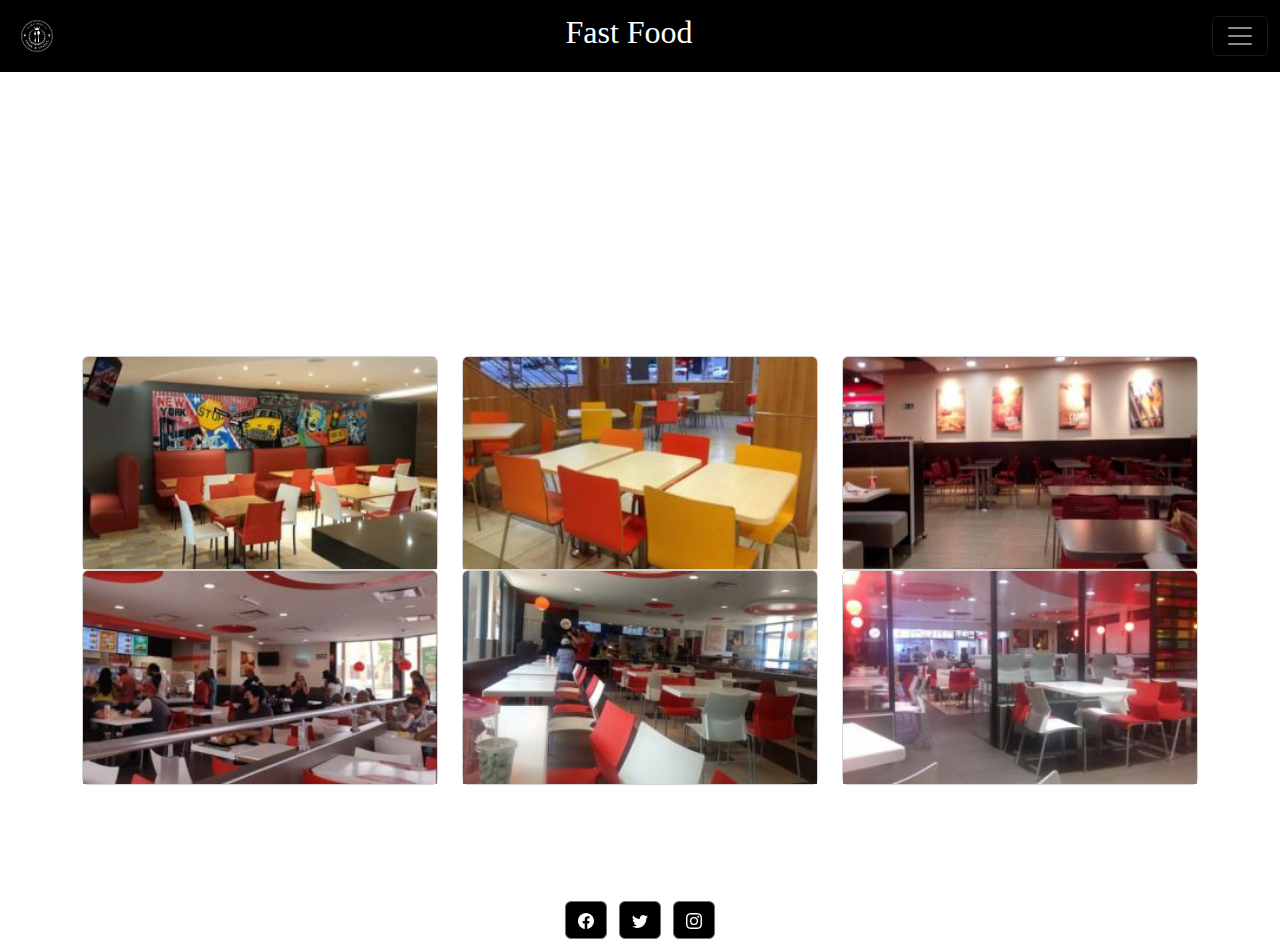
<file: quienes_somos.html>
<!DOCTYPE html>
<html lang="es">
<head>
	<meta charset="UTF-8">
	<meta name="viewport" content="width=device-width, initial-scale=1.0">
	<title>Quienes Somos</title>
    <link rel="icon" href="img/restaurante.jpg">
    <link href="https://cdn.jsdelivr.net/npm/bootstrap@5.3.3/dist/css/bootstrap.min.css" rel="stylesheet" integrity="sha384-QWTKZyjpPEjISv5WaRU9OFeRpok6YctnYmDr5pNlyT2bRjXh0JMhjY6hW+ALEwIH" crossorigin="anonymous">
    <link rel="stylesheet" href="css/styles.css">
</head>
<body>
    <nav class="navbar navbar-dark bg-black fixed-top" >
		
		<div class="container-fluid" style="background-color: #000000;">
			<header>
				<div class="logo">
					<img src="img/logo.png" href="styles.ccs">
				</div>
			</header>
		  <a class="navbar-brand" href="#"><h2>Fast Food</h2></a>
		  <button class="navbar-toggler" type="button" data-bs-toggle="offcanvas" data-bs-target="#offcanvasDarkNavbar" aria-controls="offcanvasDarkNavbar" aria-label="Toggle navigation">
			<span class="navbar-toggler-icon"></span>
		  </button>
		  <div class="offcanvas offcanvas-end text-bg-dark" tabindex="-1" id="offcanvasDarkNavbar" aria-labelledby="offcanvasDarkNavbarLabel" style="background-color: #000000;">
			<div class="offcanvas-header" style="background-color: #000000;">
			  <h2 class="offcanvas-title" id="offcanvasDarkNavbarLabel">Fast Food</h2>
			  <button type="button" class="btn-close btn-close-white" data-bs-dismiss="offcanvas" aria-label="Close"></button>
			</div>
			<div class="offcanvas-body" style="background-color: #000000;">
				<ul class="navbar-nav justify-content-end flex-grow-1 pe-3">
					<li class="nav-item"><a class="nav-link" href="index.html"><font color="white"><p style="font-family: Old Standard ;" >Inicio</p></font></a></li>
					<li class="nav-item"><a class="nav-link" href="quienes_somos.html"><font color="white"><p style="font-family: Old Standard ;" >Quienes Somos</p></font></a></li>
					<li class="nav-item"><a class="nav-link" href="menu.html"><font color="white"><p style="font-family: Old Standard ;" >Menu</p></font></a></li>
					<li class="nav-item"><a class="nav-link" href="contactenos.html"><font color="white"><p style="font-family: Old Standard ;" >Contactenos</p></font></a></li>
					<li class="nav-item"><a class="nav-link" href="chef_destacados.html"><font color="white"><p style="font-family: Old Standard ;" >Chef Destacados</p></font></a></li>
					<li class="nav-item"><a class="nav-link" href="testimo.html"><font color="white"><p style="font-family: Old Standard ;" >Testimonios</p></font></a></li>
		  		</ul>
			</div>
		  </div>
		</div>
	</nav>

	<div class="container mt-5">
	     <h1 style="font-family: Old Standard ;" >Sobre Nosotros</h1>
	     <p style="font-family: Old Standard ;" >Somos un restaurante comprometido con brindar la mejor experiencia gastronomica. Nuestro equipo de chefs utiliza ingredientes fescos y de alta calidad para preparar platos exquisitos.</p>
	</div>      
	<div class="container mt-5">
        <h1 style="font-family: Old Standard ;" >Donde nos ubicamos</h1>
        <div class="row">
            <div class="col-md-4">
                <div class="card">
                    <img src="img/lugar1.jpg" class="card-img-top" alt="Plato 1">
                    
                </div>
            </div>
            <div class="col-md-4">
                <div class="card">
                    <img src="img/lugar2.jpg" class="card-img-top" alt="Plato 2">
                    
                </div>
            </div>
            <div class="col-md-4">
                <div class="card">
                    <img src="img/lugar3.jpg" class="card-img-top" alt="Plato 3">
                    
                </div>
            </div>
            <div class="col-md-4">
                <div class="card">
                    <img src="img/lugar4.jpg" class="card-img-top" alt="Plato 4">
                    
                </div>
            </div>
			<div class="col-md-4">
                <div class="card">
                    <img src="img/lugar5.jpg" class="card-img-top" alt="Plato 4">
                    
                </div>
            </div>
			<div class="col-md-4">
                <div class="card">
                    <img src="img/lugar6.jpg" class="card-img-top" alt="Plato 4">
                    
                </div>
            </div>
		</div>
	</div>
    <script src="https://cdn.jsdelivr.net/npm/bootstrap@5.3.3/dist/js/bootstrap.bundle.min.js" integrity="sha384-YvpcrYf0tY3lHB60NNkmXc5s9fDVZLESaAA55NDzOxhy9GkcIdslK1eN7N6jIeHz" crossorigin="anonymous"></script>

	<br> <br> <br>
            <center>
            <footer class="tex-center py-1">
                <p style="font-family: Old Standard ;" color="white"><b>Suiguenos en nuestras redes sociales </b></p>
                <a href="https://facebook.com" class="btn btn-secondary mx-1" target="_blank" style="background-color: #000000;">
                    <svg xmlns="http://www.w3.org/2000/svg" width="16" height="16" fill="currentColor" class="bi bi-facebook" viewBox="0 0 16 16">
                        <path d="M16 8.049c0-4.446-3.582-8.05-8-8.05C3.58 0-.002 3.603-.002 8.05c0 4.017 2.926 7.347 6.75 7.951v-5.625h-2.03V8.05H6.75V6.275c0-2.017 1.195-3.131 3.022-3.131.876 0 1.791.157 1.791.157v1.98h-1.009c-.993 0-1.303.621-1.303 1.258v1.51h2.218l-.354 2.326H9.25V16c3.824-.604 6.75-3.934 6.75-7.951"/>
                      </svg>
                </a>
                <a href="https://twitter.com" class="btn btn-secondary mx-1" target="_blank" style="background-color: #000000;">
                    <svg xmlns="http://www.w3.org/2000/svg" width="16" height="16" fill="currentColor" class="bi bi-twitter" viewBox="0 0 16 16">
                        <path d="M5.026 15c6.038 0 9.341-5.003 9.341-9.334q.002-.211-.006-.422A6.7 6.7 0 0 0 16 3.542a6.7 6.7 0 0 1-1.889.518 3.3 3.3 0 0 0 1.447-1.817 6.5 6.5 0 0 1-2.087.793A3.286 3.286 0 0 0 7.875 6.03a9.32 9.32 0 0 1-6.767-3.429 3.29 3.29 0 0 0 1.018 4.382A3.3 3.3 0 0 1 .64 6.575v.045a3.29 3.29 0 0 0 2.632 3.218 3.2 3.2 0 0 1-.865.115 3 3 0 0 1-.614-.057 3.28 3.28 0 0 0 3.067 2.277A6.6 6.6 0 0 1 .78 13.58a6 6 0 0 1-.78-.045A9.34 9.34 0 0 0 5.026 15"/>
                      </svg>
                </a>
                <a href="https://instagram.com" class="btn btn-secondary mx-1" target="_blank" style="background-color: #000000;">
                    <svg xmlns="http://www.w3.org/2000/svg" width="16" height="16" fill="currentColor" class="bi bi-instagram" viewBox="0 0 16 16">
                        <path d="M8 0C5.829 0 5.556.01 4.703.048 3.85.088 3.269.222 2.76.42a3.9 3.9 0 0 0-1.417.923A3.9 3.9 0 0 0 .42 2.76C.222 3.268.087 3.85.048 4.7.01 5.555 0 5.827 0 8.001c0 2.172.01 2.444.048 3.297.04.852.174 1.433.372 1.942.205.526.478.972.923 1.417.444.445.89.719 1.416.923.51.198 1.09.333 1.942.372C5.555 15.99 5.827 16 8 16s2.444-.01 3.298-.048c.851-.04 1.434-.174 1.943-.372a3.9 3.9 0 0 0 1.416-.923c.445-.445.718-.891.923-1.417.197-.509.332-1.09.372-1.942C15.99 10.445 16 10.173 16 8s-.01-2.445-.048-3.299c-.04-.851-.175-1.433-.372-1.941a3.9 3.9 0 0 0-.923-1.417A3.9 3.9 0 0 0 13.24.42c-.51-.198-1.092-.333-1.943-.372C10.443.01 10.172 0 7.998 0zm-.717 1.442h.718c2.136 0 2.389.007 3.232.046.78.035 1.204.166 1.486.275.373.145.64.319.92.599s.453.546.598.92c.11.281.24.705.275 1.485.039.843.047 1.096.047 3.231s-.008 2.389-.047 3.232c-.035.78-.166 1.203-.275 1.485a2.5 2.5 0 0 1-.599.919c-.28.28-.546.453-.92.598-.28.11-.704.24-1.485.276-.843.038-1.096.047-3.232.047s-2.39-.009-3.233-.047c-.78-.036-1.203-.166-1.485-.276a2.5 2.5 0 0 1-.92-.598 2.5 2.5 0 0 1-.6-.92c-.109-.281-.24-.705-.275-1.485-.038-.843-.046-1.096-.046-3.233s.008-2.388.046-3.231c.036-.78.166-1.204.276-1.486.145-.373.319-.64.599-.92s.546-.453.92-.598c.282-.11.705-.24 1.485-.276.738-.034 1.024-.044 2.515-.045zm4.988 1.328a.96.96 0 1 0 0 1.92.96.96 0 0 0 0-1.92m-4.27 1.122a4.109 4.109 0 1 0 0 8.217 4.109 4.109 0 0 0 0-8.217m0 1.441a2.667 2.667 0 1 1 0 5.334 2.667 2.667 0 0 1 0-5.334"/>
                      </svg>
                </a>
            </footer>
            </center>
</body>
</html>
</file>
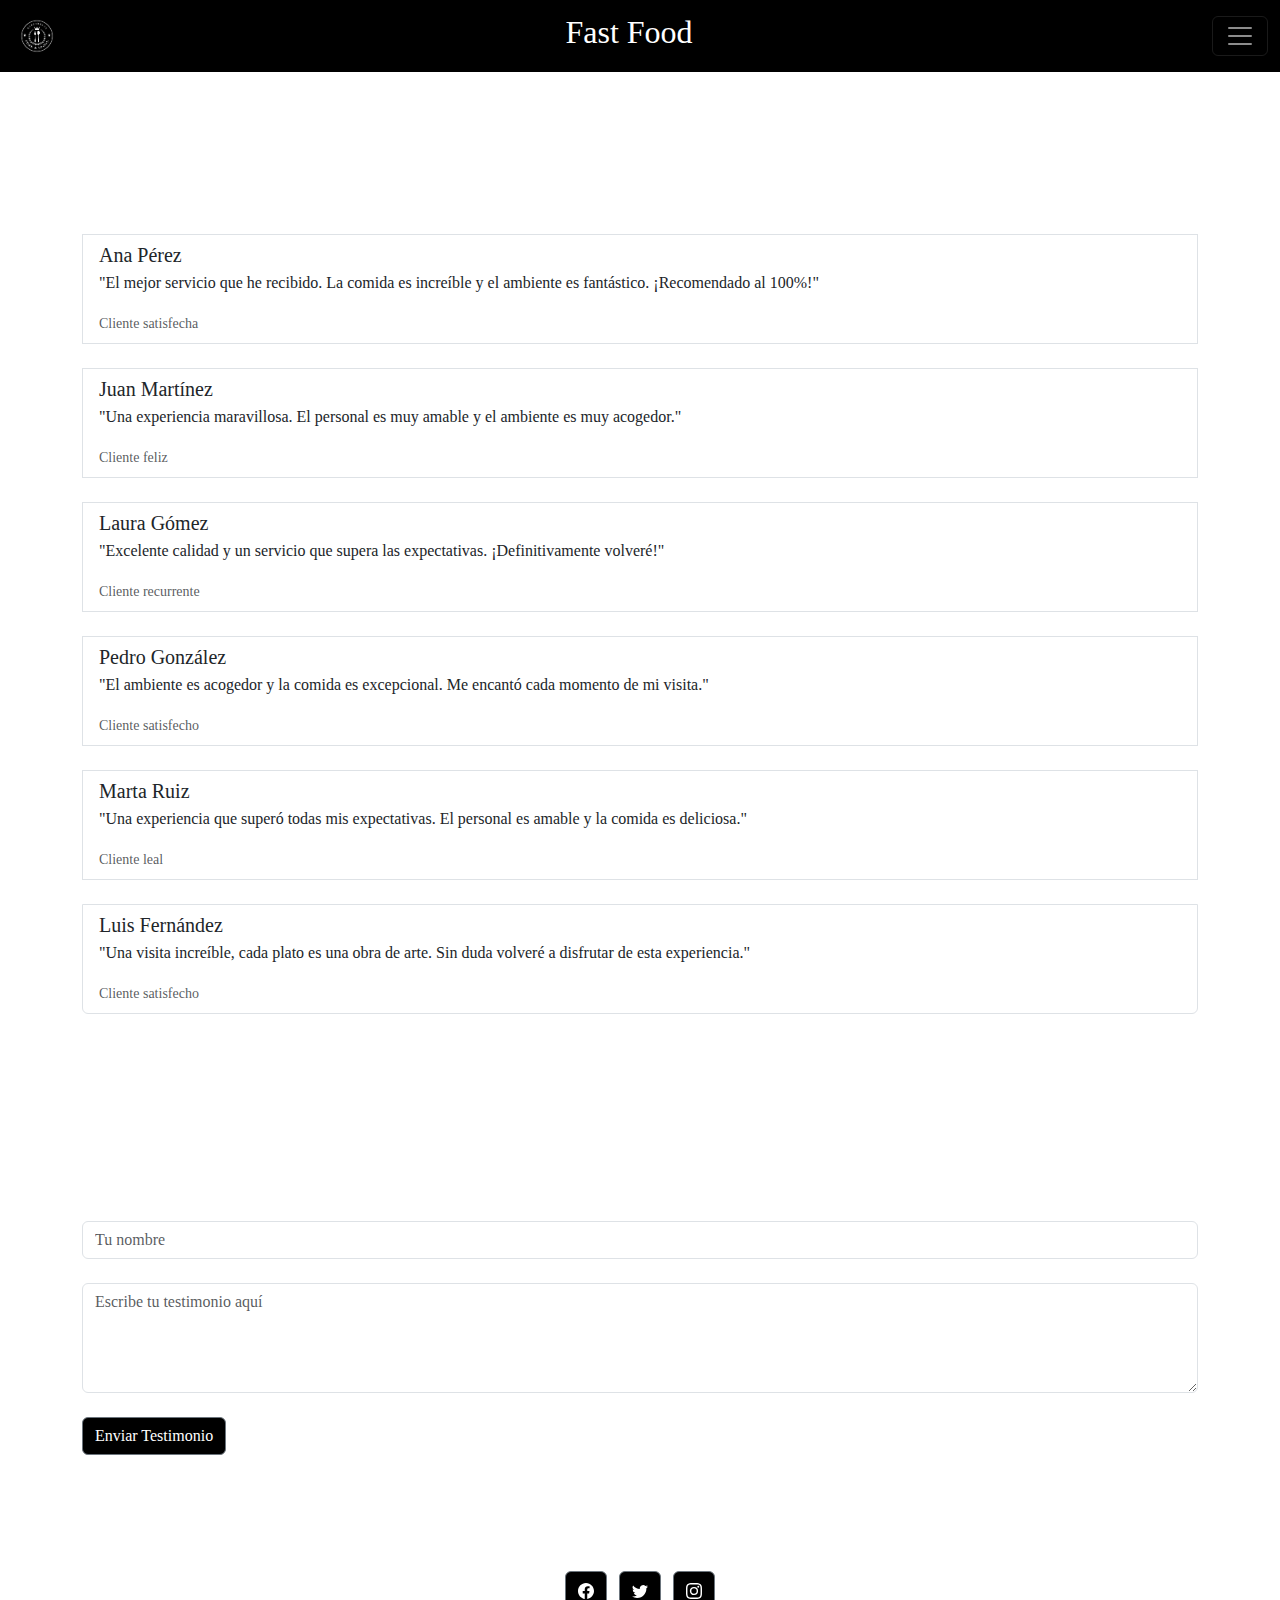
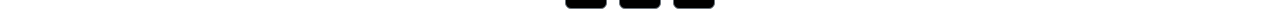
<file: testimo.html>
<!DOCTYPE html>
<html lang="en">
<head>
    <meta charset="UTF-8">
    <meta name="viewport" content="width=device-width, initial-scale=1.0">
    <title>Promociones Especiales</title>
    <link rel="icon" href="img/restaurante.jpg">
    <link href="https://cdn.jsdelivr.net/npm/bootstrap@5.3.3/dist/css/bootstrap.min.css" rel="stylesheet" integrity="sha384-QWTKZyjpPEjISv5WaRU9OFeRpok6YctnYmDr5pNlyT2bRjXh0JMhjY6hW+ALEwIH" crossorigin="anonymous">
	<link rel="stylesheet" href="css/styles.css">
</head>
<body>
    <nav class="navbar navbar-dark bg-black fixed-top" >
		
		<div class="container-fluid" style="background-color: #000000;">
			<header>
				<div class="logo">
					<img src="img/logo.png" href="styles.ccs">
				</div>
			</header>
		  <a class="navbar-brand" href="#"><h2>Fast Food</h2></a>
		  <button class="navbar-toggler" type="button" data-bs-toggle="offcanvas" data-bs-target="#offcanvasDarkNavbar" aria-controls="offcanvasDarkNavbar" aria-label="Toggle navigation">
			<span class="navbar-toggler-icon"></span>
		  </button>
		  <div class="offcanvas offcanvas-end text-bg-dark" tabindex="-1" id="offcanvasDarkNavbar" aria-labelledby="offcanvasDarkNavbarLabel" style="background-color: #000000;">
			<div class="offcanvas-header" style="background-color: #000000;">
			  <h2 class="offcanvas-title" id="offcanvasDarkNavbarLabel">Fast Food</h2>
			  <button type="button" class="btn-close btn-close-white" data-bs-dismiss="offcanvas" aria-label="Close"></button>
			</div>
			<div class="offcanvas-body" style="background-color: #000000;">
				<ul class="navbar-nav justify-content-end flex-grow-1 pe-3">
					<li class="nav-item"><a class="nav-link" href="index.html"><font color="white"><p style="font-family: Old Standard ;" >Inicio</p></font></a></li>
					<li class="nav-item"><a class="nav-link" href="quienes_somos.html"><font color="white"><p style="font-family: Old Standard ;" >Quienes Somos</p></font></a></li>
					<li class="nav-item"><a class="nav-link" href="menu.html"><font color="white"><p style="font-family: Old Standard ;" >Menu</p></font></a></li>
					<li class="nav-item"><a class="nav-link" href="contactenos.html"><font color="white"><p style="font-family: Old Standard ;" >Contactenos</p></font></a></li>
					<li class="nav-item"><a class="nav-link" href="chef_destacados.html"><font color="white"><p style="font-family: Old Standard ;" >Chef Destacados</p></font></a></li>
					<li class="nav-item"><a class="nav-link" href="testimo.html"><font color="white"><p style="font-family: Old Standard ;" >Testimonios</p></font></a></li>
		  		</ul>
			</div>
		  </div>
		</div>
	</nav>

	


    <div class="container mt-5">
        <h2 class="text-center mb-4">Testimonios</h2>
        <div class="list-group">
            <br>
            <div class="list-group-item testimonial">
                <h5 class="mb-1">Ana Pérez</h5>
                <p>"El mejor servicio que he recibido. La comida es increíble y el ambiente es fantástico. ¡Recomendado al 100%!"</p>
                <small class="text-muted">Cliente satisfecha</small>
            </div>
            <br>
            <div class="list-group-item testimonial">
                <h5 class="mb-1">Juan Martínez</h5>
                <p>"Una experiencia maravillosa. El personal es muy amable y el ambiente es muy acogedor."</p>
                <small class="text-muted">Cliente feliz</small>
            </div>
            <br>
            <div class="list-group-item testimonial">
                <h5 class="mb-1">Laura Gómez</h5>
                <p>"Excelente calidad y un servicio que supera las expectativas. ¡Definitivamente volveré!"</p>
                <small class="text-muted">Cliente recurrente</small>
            </div>
            <br>
            <div class="list-group-item testimonial">
                <h5 class="mb-1">Pedro González</h5>
                <p>"El ambiente es acogedor y la comida es excepcional. Me encantó cada momento de mi visita."</p>
                <small class="text-muted">Cliente satisfecho</small>
            </div>
            <br>
            <div class="list-group-item testimonial">
                <h5 class="mb-1">Marta Ruiz</h5>
                <p>"Una experiencia que superó todas mis expectativas. El personal es amable y la comida es deliciosa."</p>
                <small class="text-muted">Cliente leal</small>
            </div>
            <br>
            <div class="list-group-item testimonial">
                <h5 class="mb-1">Luis Fernández</h5>
                <p>"Una visita increíble, cada plato es una obra de arte. Sin duda volveré a disfrutar de esta experiencia."</p>
                <small class="text-muted">Cliente satisfecho</small>
            </div>
        </div>
    </div>

    <br> <br> <br>

    <div class="container mt-5">
        <h2 class="text-center mb-4">Enviar Testimonio</h2>
        <form>
            <div class="form-group">
                <label for="name">Nombre</label>
                <input type="text" class="form-control" id="name" placeholder="Tu nombre" required>
            </div>
            <div class="form-group">
                <label for="testimonial">Testimonio</label>
                <textarea class="form-control" id="testimonial" rows="4" placeholder="Escribe tu testimonio aquí" required></textarea>
            </div>
            <br> 
            <button type="submit" class="btn btn-secondary" style="background-color: #000000;">Enviar Testimonio</button>
        </form>
    </div>

	<br> <br> <br>
	<center>
	<footer class="tex-center py-1">
		<p style="font-family: Old Standard ;" color="white"><b>Suiguenos en nuestras redes sociales </b></p>
		<a href="https://facebook.com" class="btn btn-secondary mx-1" target="_blank" style="background-color: #000000;">
			<svg xmlns="http://www.w3.org/2000/svg" width="16" height="16" fill="currentColor" class="bi bi-facebook" viewBox="0 0 16 16">
				<path d="M16 8.049c0-4.446-3.582-8.05-8-8.05C3.58 0-.002 3.603-.002 8.05c0 4.017 2.926 7.347 6.75 7.951v-5.625h-2.03V8.05H6.75V6.275c0-2.017 1.195-3.131 3.022-3.131.876 0 1.791.157 1.791.157v1.98h-1.009c-.993 0-1.303.621-1.303 1.258v1.51h2.218l-.354 2.326H9.25V16c3.824-.604 6.75-3.934 6.75-7.951"/>
			  </svg>
		</a>
		<a href="https://twitter.com" class="btn btn-secondary mx-1" target="_blank" style="background-color: #000000;">
			<svg xmlns="http://www.w3.org/2000/svg" width="16" height="16" fill="currentColor" class="bi bi-twitter" viewBox="0 0 16 16">
				<path d="M5.026 15c6.038 0 9.341-5.003 9.341-9.334q.002-.211-.006-.422A6.7 6.7 0 0 0 16 3.542a6.7 6.7 0 0 1-1.889.518 3.3 3.3 0 0 0 1.447-1.817 6.5 6.5 0 0 1-2.087.793A3.286 3.286 0 0 0 7.875 6.03a9.32 9.32 0 0 1-6.767-3.429 3.29 3.29 0 0 0 1.018 4.382A3.3 3.3 0 0 1 .64 6.575v.045a3.29 3.29 0 0 0 2.632 3.218 3.2 3.2 0 0 1-.865.115 3 3 0 0 1-.614-.057 3.28 3.28 0 0 0 3.067 2.277A6.6 6.6 0 0 1 .78 13.58a6 6 0 0 1-.78-.045A9.34 9.34 0 0 0 5.026 15"/>
			  </svg>
		</a>
		<a href="https://instagram.com" class="btn btn-secondary mx-1" target="_blank" style="background-color: #000000;">
			<svg xmlns="http://www.w3.org/2000/svg" width="16" height="16" fill="currentColor" class="bi bi-instagram" viewBox="0 0 16 16">
				<path d="M8 0C5.829 0 5.556.01 4.703.048 3.85.088 3.269.222 2.76.42a3.9 3.9 0 0 0-1.417.923A3.9 3.9 0 0 0 .42 2.76C.222 3.268.087 3.85.048 4.7.01 5.555 0 5.827 0 8.001c0 2.172.01 2.444.048 3.297.04.852.174 1.433.372 1.942.205.526.478.972.923 1.417.444.445.89.719 1.416.923.51.198 1.09.333 1.942.372C5.555 15.99 5.827 16 8 16s2.444-.01 3.298-.048c.851-.04 1.434-.174 1.943-.372a3.9 3.9 0 0 0 1.416-.923c.445-.445.718-.891.923-1.417.197-.509.332-1.09.372-1.942C15.99 10.445 16 10.173 16 8s-.01-2.445-.048-3.299c-.04-.851-.175-1.433-.372-1.941a3.9 3.9 0 0 0-.923-1.417A3.9 3.9 0 0 0 13.24.42c-.51-.198-1.092-.333-1.943-.372C10.443.01 10.172 0 7.998 0zm-.717 1.442h.718c2.136 0 2.389.007 3.232.046.78.035 1.204.166 1.486.275.373.145.64.319.92.599s.453.546.598.92c.11.281.24.705.275 1.485.039.843.047 1.096.047 3.231s-.008 2.389-.047 3.232c-.035.78-.166 1.203-.275 1.485a2.5 2.5 0 0 1-.599.919c-.28.28-.546.453-.92.598-.28.11-.704.24-1.485.276-.843.038-1.096.047-3.232.047s-2.39-.009-3.233-.047c-.78-.036-1.203-.166-1.485-.276a2.5 2.5 0 0 1-.92-.598 2.5 2.5 0 0 1-.6-.92c-.109-.281-.24-.705-.275-1.485-.038-.843-.046-1.096-.046-3.233s.008-2.388.046-3.231c.036-.78.166-1.204.276-1.486.145-.373.319-.64.599-.92s.546-.453.92-.598c.282-.11.705-.24 1.485-.276.738-.034 1.024-.044 2.515-.045zm4.988 1.328a.96.96 0 1 0 0 1.92.96.96 0 0 0 0-1.92m-4.27 1.122a4.109 4.109 0 1 0 0 8.217 4.109 4.109 0 0 0 0-8.217m0 1.441a2.667 2.667 0 1 1 0 5.334 2.667 2.667 0 0 1 0-5.334"/>
			  </svg>
		</a>
	</footer>
	</center>

    <script src="https://cdn.jsdelivr.net/npm/bootstrap@5.3.3/dist/js/bootstrap.bundle.min.js" integrity="sha384-YvpcrYf0tY3lHB60NNkmXc5s9fDVZLESaAA55NDzOxhy9GkcIdslK1eN7N6jIeHz" crossorigin="anonymous"></script>

</body>
</html>
</file>
<file: css/styles.css>
/* Estilos personalizados */
body {
    background-image: url(https://static.vecteezy.com/system/resources/previews/013/784/507/non_2x/fast-food-pattern-with-white-burgers-on-black-background-cute-cartoon-hamburgers-texture-for-fastfood-banner-textile-wrapping-paper-package-cover-vector.jpg);
    background-repeat: no-repeat;
    background-attachment: fixed;
    background-size: cover;
    color: #FFFFFF
    
}

body {
    font-family: Old Standard;
}

.navbar {
    margin-bottom: 20px;
}

.navbar {
    position: fixed;
    width: 100%;
    top: 0;
    z-index: 1000;
}
body {
    padding-top: 100px; 
}
.logo{
    display: flex;
}

.logo img{
    height: 50px;
}
.row {
    color: #000000
}
.img1 {
   height: 900; 
}
.colorp {
    color: #FFFFFF;
    background-color: rgb(0, 0, 0);   
}
</file>
